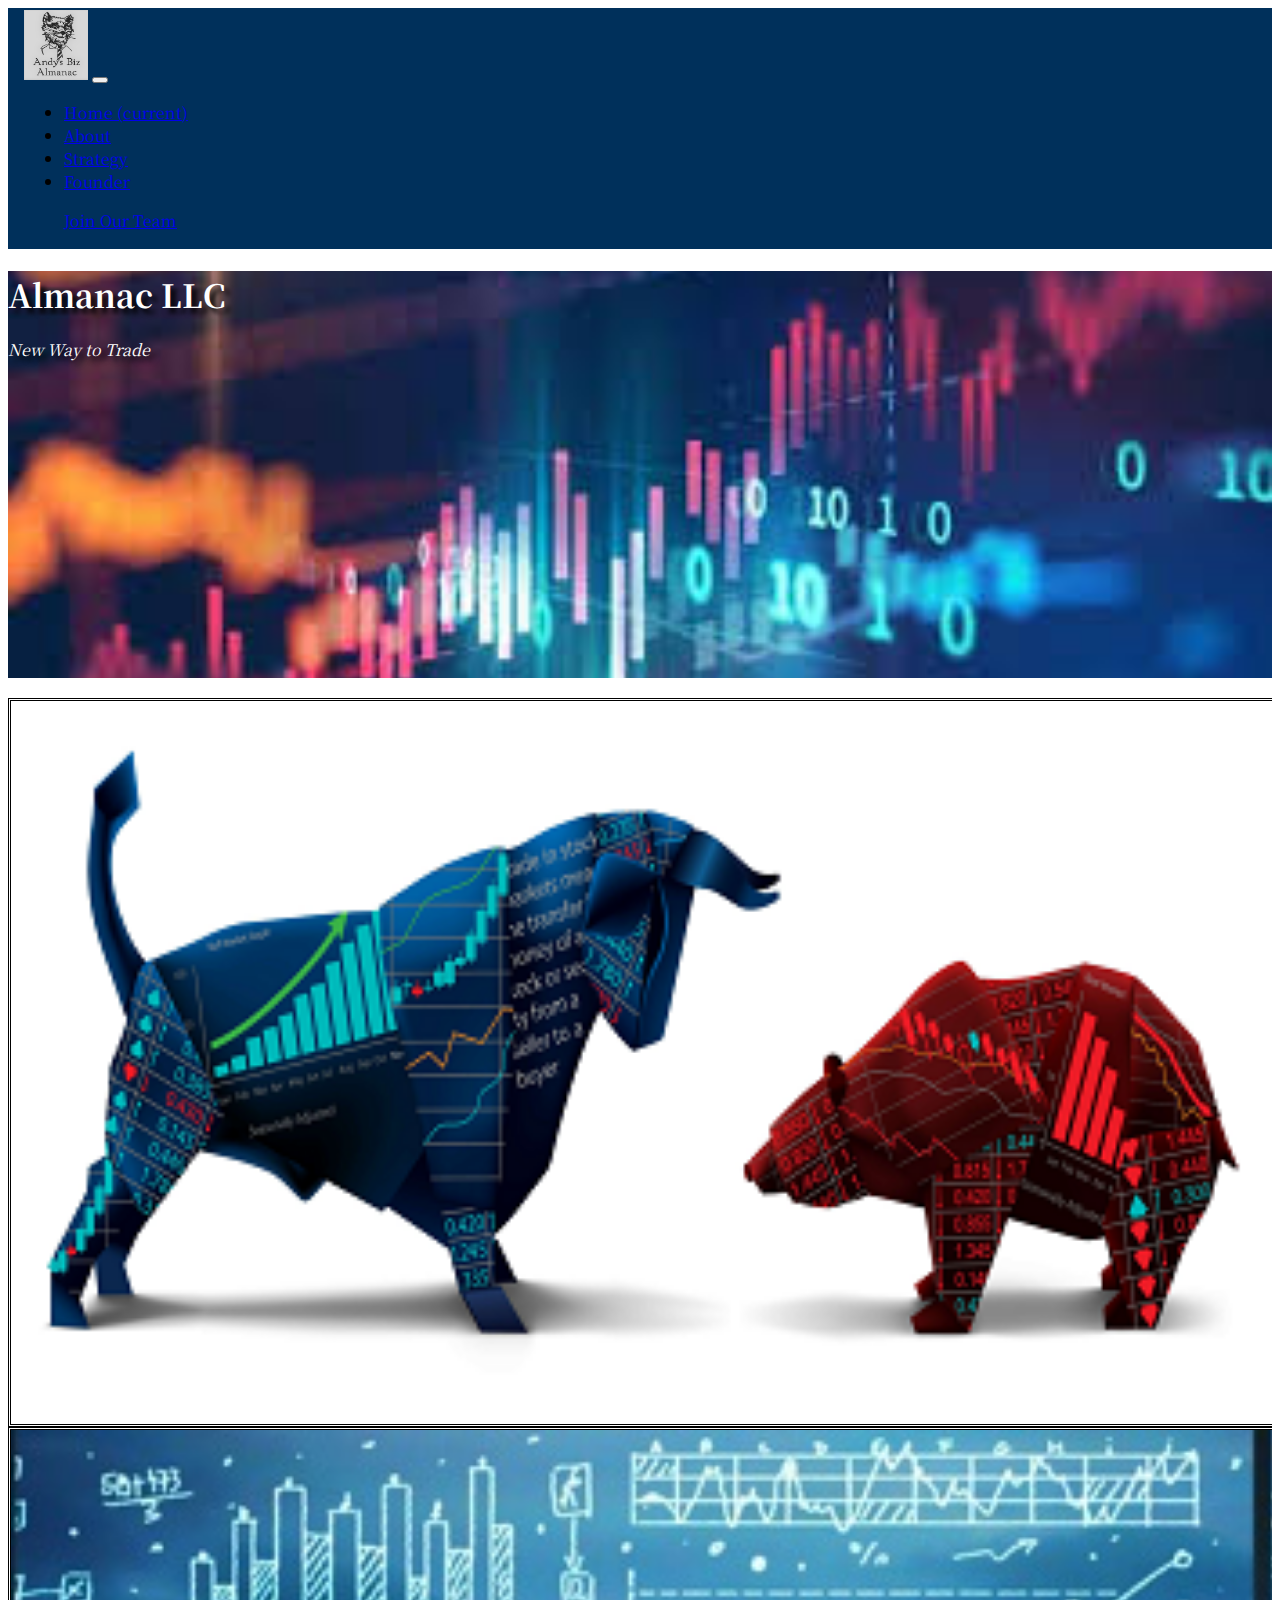
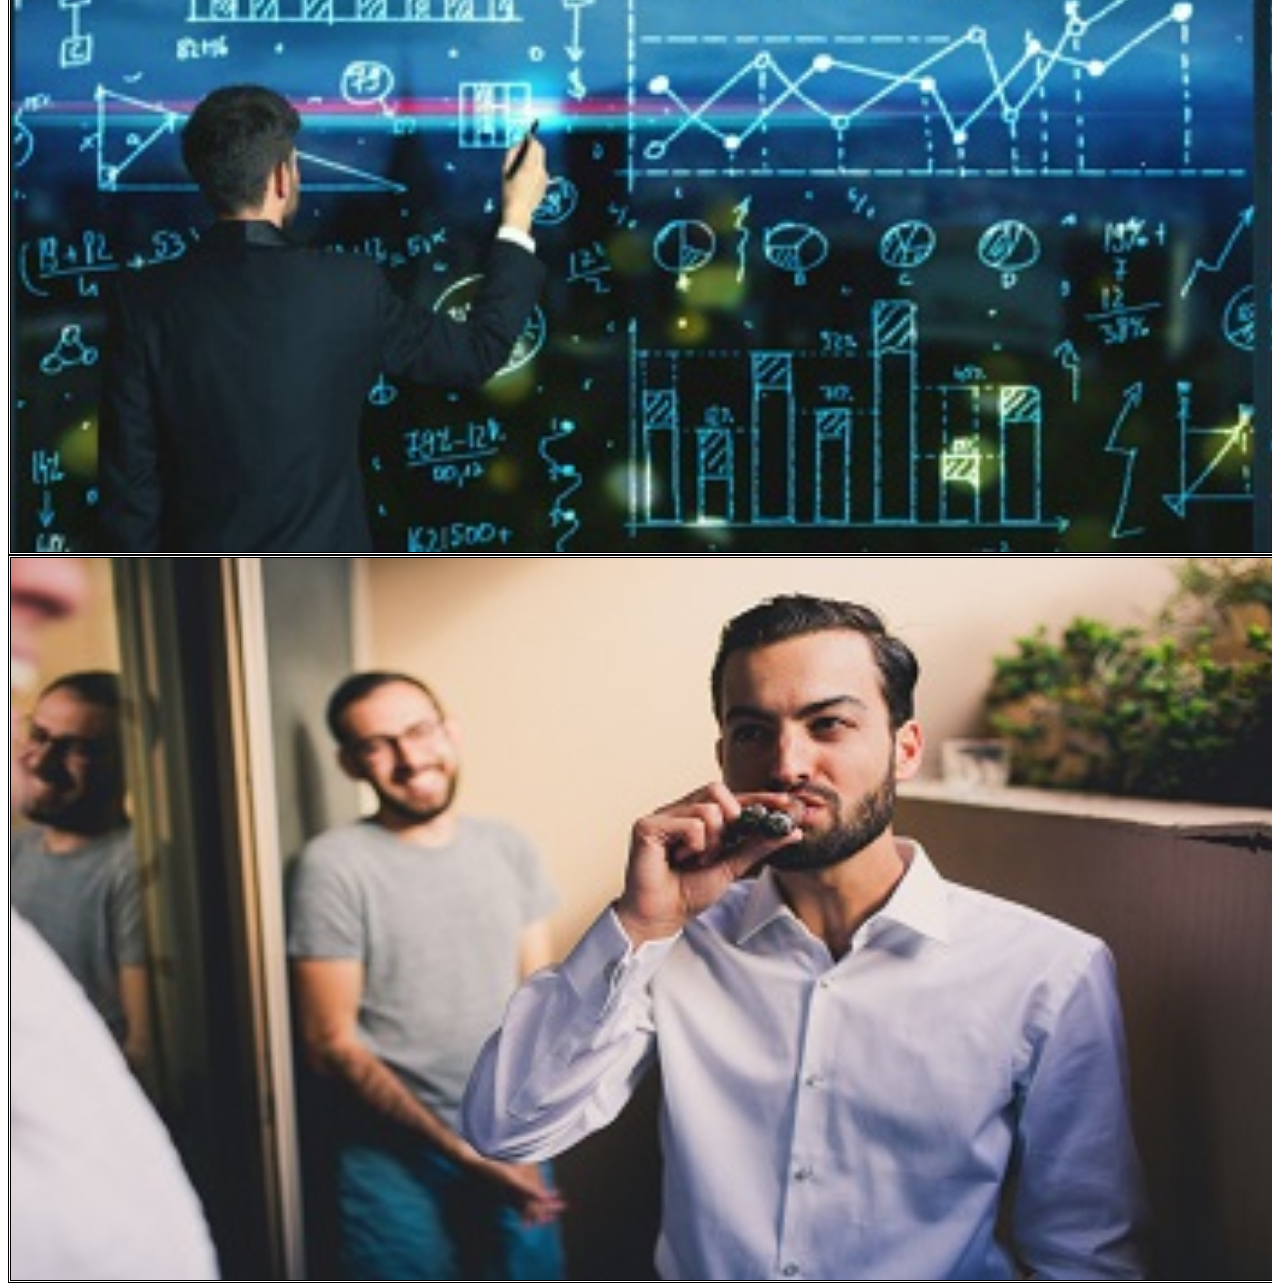
<file: index.html>
<!--first thing to do, is type DOC and tab to get new new page (head and body)
USE GETBOOTSTRAP.COM-->
<html lang="en">
<head>
    <meta charset="UTF-8">
    <meta name="viewport" content="width=device-width, initial-scale=1.0">
    <meta http-equiv="X-UA-Compatible" content="ie=edge">
    <title>Almanac LLC</title>
    <link rel="stylesheet" href="https://stackpath.bootstrapcdn.com/bootstrap/4.2.1/css/bootstrap.min.css" integrity="sha384-GJzZqFGwb1QTTN6wy59ffF1BuGJpLSa9DkKMp0DgiMDm4iYMj70gZWKYbI706tWS" crossorigin="anonymous">
    <!--^the above link comes from getbootstrap.com-->
    <link href="https://fonts.googleapis.com/css?family=Noto+Serif+SC" rel="stylesheet">
    <link rel="stylesheet" href="styles2.css">
    <!--^the above link comes from your style, this style would win because it's below the other-->
</head>
<body>
    <!--don't need to put this in the container
        because i put this outside of the container, it's not in the container-->
          <!--  img src="fox_engrave1.png" height = "60"alt=""-->
<div class="container-fluid">
<nav class="navbar navbar-expand-lg navbar-dark bg-dark">
    <a class="navbar-brand" href="index.html">
        <img src="fox_engrave1.png" height = "70" alt=""></a>
    <button class="navbar-toggler" type="button" data-toggle="collapse" data-target="#navbarSupportedContent" aria-controls="navbarSupportedContent" aria-expanded="false" aria-label="Toggle navigation">
        <span class="navbar-toggler-icon"></span>
    </button>

    <div class="collapse navbar-collapse" id="navbarSupportedContent">
        <ul class="navbar-nav mr-auto">
            <li class="nav-item active"> <a class="nav-link" href="index.html">Home <span class="sr-only">(current)</span></a> </li>
            <li class="nav-item"> <a class="nav-link" href="aboutalmanac.html">About</a> </li>
            <li class="nav-item"> <a class="nav-link" href="strategy.html">Strategy</a> </li>
            <li class="nav-item"> <a class="nav-link" href="founder.html">Founder</a> </li>
        </ul>
        <ul class="navbar-nav ml-auto">
            <a class="btn btn-primary" href="form.html" role="button">Join Our Team</a>
    </div>
</nav>
</div>

    <div class="container-fluid">
    <div class="jumbotron">
            <h1 class="display-4"> Almanac LLC</h1>
            <p class="lead"> <em> New Way to Trade </em></p>
    </div>
</div>
    <div class="container-fluid">
    <div class="row">
    <!--^row makes it so each container ends up next to one another-->
        <div class="col-lg-4 col-md-12">
            <div class="hovereffect">
                <img class="img-responsive" src="Bull_Bear.png" alt="">
                     <div class="overlay">
                        <h2>Our Company</h2>
                        <a class="info" href="aboutalmanac.html">Click For Details</a>
                    </div>
            </div>
        </div>  
        <div class="col-lg-4 col-md-12">
                <div class="hovereffect1">
                    <img class="img-responsive" src="Graphs.jpg" alt="">
                    <div class="overlay">
                        <h2>Our Strategy</h2>
                        <a class="info" href="strategy.html">Click for Details</a>
                    </div>
                </div>
        </div> 
        <div class="col-lg-4 col-md-12">
            <div class="hovereffect">
                <img class="img-responsive" src="Andy.jpg" alt="">
                <div class="overlay">
                    <h2>Meet Our Founder</h2>
                    <a class="info" href="founder.html">Click for Details</a>
                </div>
            </div>
        </div>
    </div>
    </div>
    <!--^div is a generic element, doesn't create style on it's own but is basically the large box/container-->
        <script src="https://code.jquery.com/jquery-3.3.1.slim.min.js" integrity="sha384-q8i/X+965DzO0rT7abK41JStQIAqVgRVzpbzo5smXKp4YfRvH+8abtTE1Pi6jizo" crossorigin="anonymous"></script>
        <script src="https://cdnjs.cloudflare.com/ajax/libs/popper.js/1.14.6/umd/popper.min.js" integrity="sha384-wHAiFfRlMFy6i5SRaxvfOCifBUQy1xHdJ/yoi7FRNXMRBu5WHdZYu1hA6ZOblgut" crossorigin="anonymous"></script>
        <script src="https://stackpath.bootstrapcdn.com/bootstrap/4.2.1/js/bootstrap.min.js" integrity="sha384-B0UglyR+jN6CkvvICOB2joaf5I4l3gm9GU6Hc1og6Ls7i6U/mkkaduKaBhlAXv9k" crossorigin="anonymous"></script>
<!--^the above scrip links comes from getbootstrap.com-->
</body>
</html>
</file>
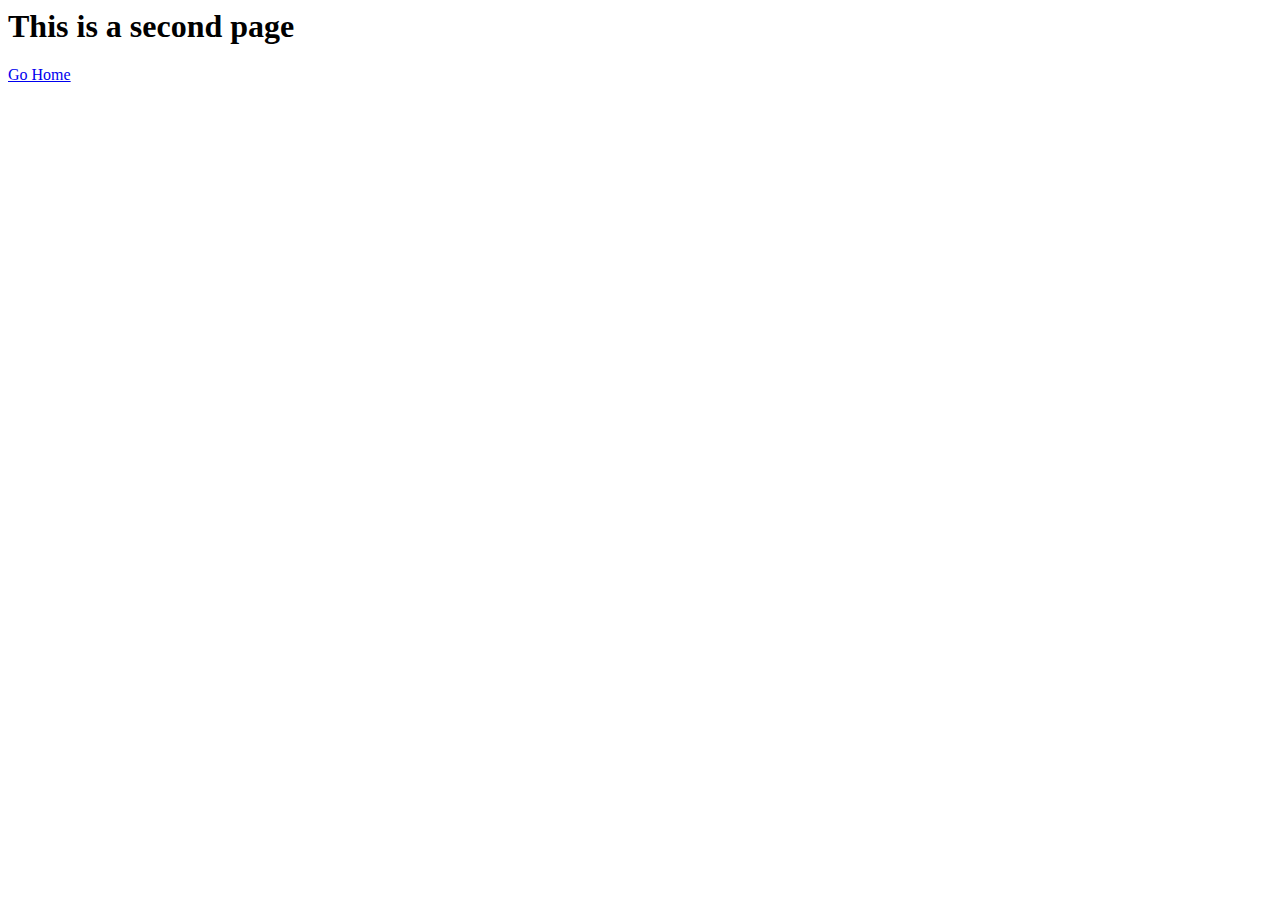
<file: about.html>
<html lang="en">
<head>
    <meta charset="UTF-8">
    <meta name="viewport" content="width=<h>, initial-scale=1.0">
    <meta http-equiv="X-UA-Compatible" content="ie=edge">
    <title>Document</title>
</head>
<body>
    <h1>This is a second page</h1>
<p><a href ="index.html">Go Home</a></p>
</body>
</html>
</file>
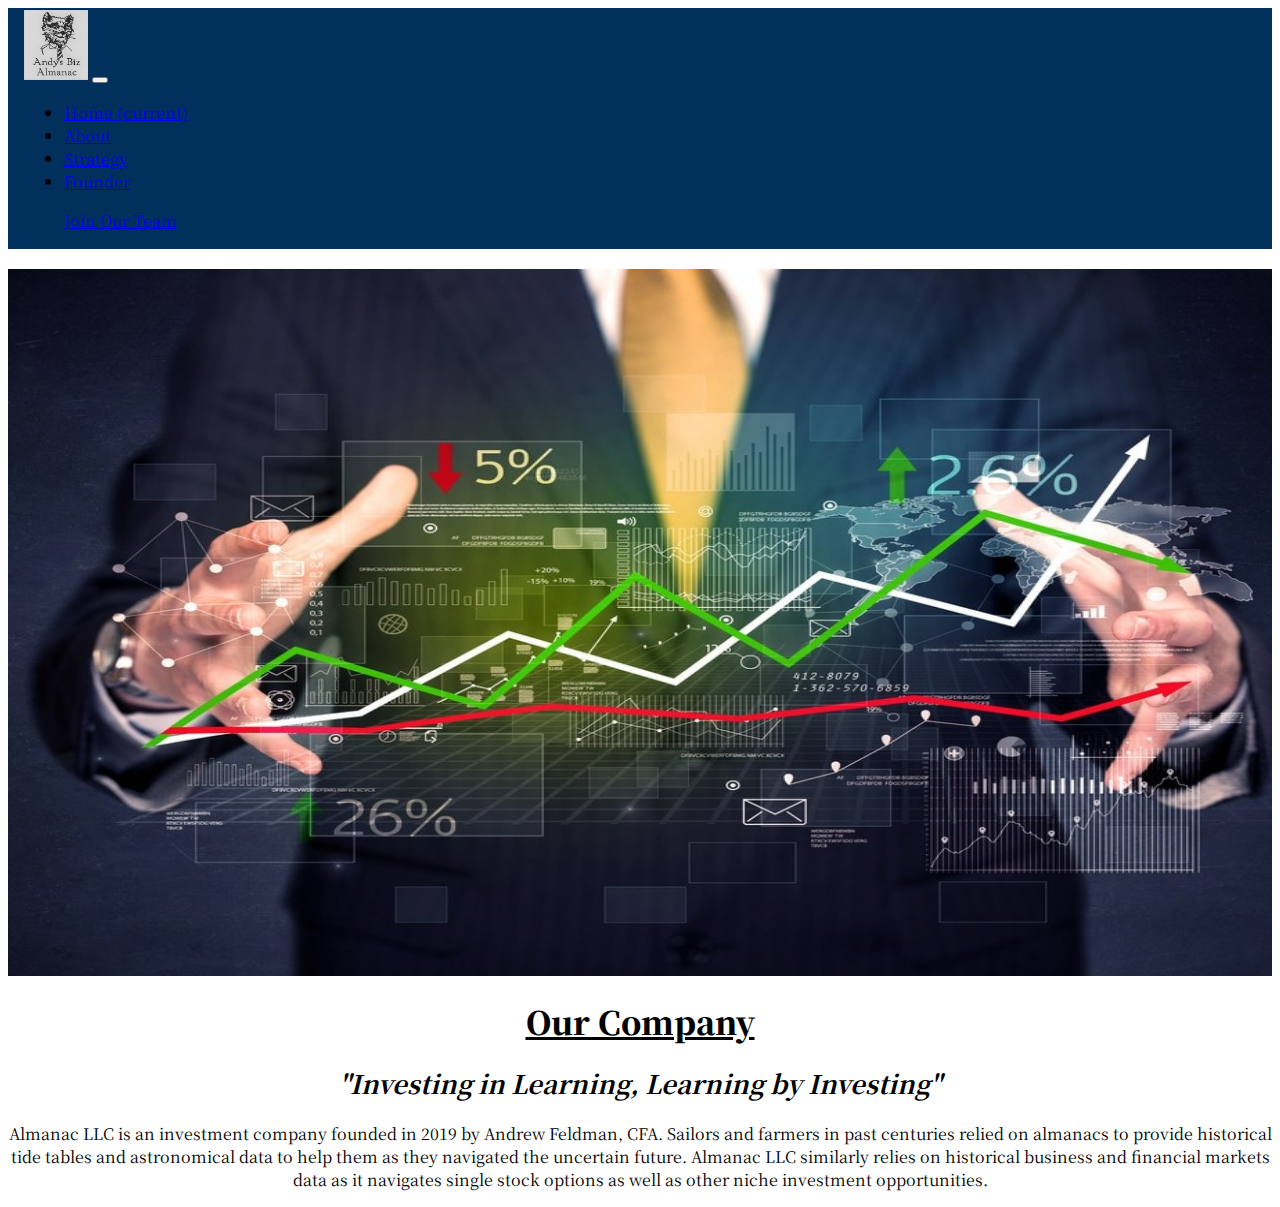
<file: aboutalmanac.html>
<!--first thing to do, is type DOC and tab to get new new page (head and body)
USE GETBOOTSTRAP.COM-->
<html lang="en">
<head>
    <meta charset="UTF-8">
    <meta name="viewport" content="width=device-width, initial-scale=1.0">
    <meta http-equiv="X-UA-Compatible" content="ie=edge">
    <title>Almanac LLC</title>
    <link rel="stylesheet" href="https://stackpath.bootstrapcdn.com/bootstrap/4.2.1/css/bootstrap.min.css" integrity="sha384-GJzZqFGwb1QTTN6wy59ffF1BuGJpLSa9DkKMp0DgiMDm4iYMj70gZWKYbI706tWS" crossorigin="anonymous">
    <!--^the above link comes from getbootstrap.com-->
    <link href="https://fonts.googleapis.com/css?family=Noto+Serif+SC" rel="stylesheet">
    <link rel="stylesheet" href="styles2.css">
    <!--^the above link comes from your style, this style would win because it's below the other-->
</head>
<body>
    <!--don't need to put this in the container
        because i put this outside of the container, it's not in the container-->
          <!--  img src="fox_engrave1.png" height = "60"alt=""-->
<div class="container-fluid">
<nav class="navbar navbar-expand-lg navbar-dark bg-dark">
    <a class="navbar-brand" href="index.html">
        <img src="fox_engrave1.png" height = "70" alt=""></a>
    <button class="navbar-toggler" type="button" data-toggle="collapse" data-target="#navbarSupportedContent" aria-controls="navbarSupportedContent" aria-expanded="false" aria-label="Toggle navigation">
        <span class="navbar-toggler-icon"></span>
    </button>

    <div class="collapse navbar-collapse" id="navbarSupportedContent">
        <ul class="navbar-nav mr-auto">
            <li class="nav-item"> <a class="nav-link" href="index.html">Home <span class="sr-only">(current)</span></a> </li>
            <li class="nav-item active"> <a class="nav-link" href="aboutalmanac.html">About</a> </li>
            <li class="nav-item"> <a class="nav-link" href="strategy.html">Strategy</a> </li>
            <li class="nav-item"> <a class="nav-link" href="founder.html">Founder</a> </li>
        </ul>
        <ul class="navbar-nav ml-auto">
            <a class="btn btn-primary" href="form.html" role="button">Join Our Team</a>
    </div>
</nav>
</div>

<div class="container-fluid">
  <div class="row">
    <div class="col-lg-6 col-md-12 col-sm-12">
      <a class="aboutimg" href="#"> <img src="forex1.jpeg" alt=""></a>
    </div>
    <div class="col-lg-6 col-md-12 col-sm-12 text d-flex flex-column justify-content-center">
           <h1><b><u>Our Company</u></b></h1>
            <h2><em>"Investing in Learning, Learning by Investing"</em></h2>
              <p>Almanac LLC is an investment company founded in 2019 by Andrew Feldman, CFA. Sailors and farmers in past centuries relied on almanacs to provide historical tide tables and astronomical data to help them as they navigated the uncertain future. Almanac LLC similarly relies on historical business and financial markets data as it navigates single stock options as well as other niche investment opportunities.</p>
    </div>
  </div>
</div>
<script src="https://code.jquery.com/jquery-3.3.1.slim.min.js" integrity="sha384-q8i/X+965DzO0rT7abK41JStQIAqVgRVzpbzo5smXKp4YfRvH+8abtTE1Pi6jizo" crossorigin="anonymous"></script>
<script src="https://cdnjs.cloudflare.com/ajax/libs/popper.js/1.14.6/umd/popper.min.js" integrity="sha384-wHAiFfRlMFy6i5SRaxvfOCifBUQy1xHdJ/yoi7FRNXMRBu5WHdZYu1hA6ZOblgut" crossorigin="anonymous"></script>
<script src="https://stackpath.bootstrapcdn.com/bootstrap/4.2.1/js/bootstrap.min.js" integrity="sha384-B0UglyR+jN6CkvvICOB2joaf5I4l3gm9GU6Hc1og6Ls7i6U/mkkaduKaBhlAXv9k" crossorigin="anonymous"></script>
<!--^the above scrip links comes from getbootstrap.com-->
</body>
</html>
</file>
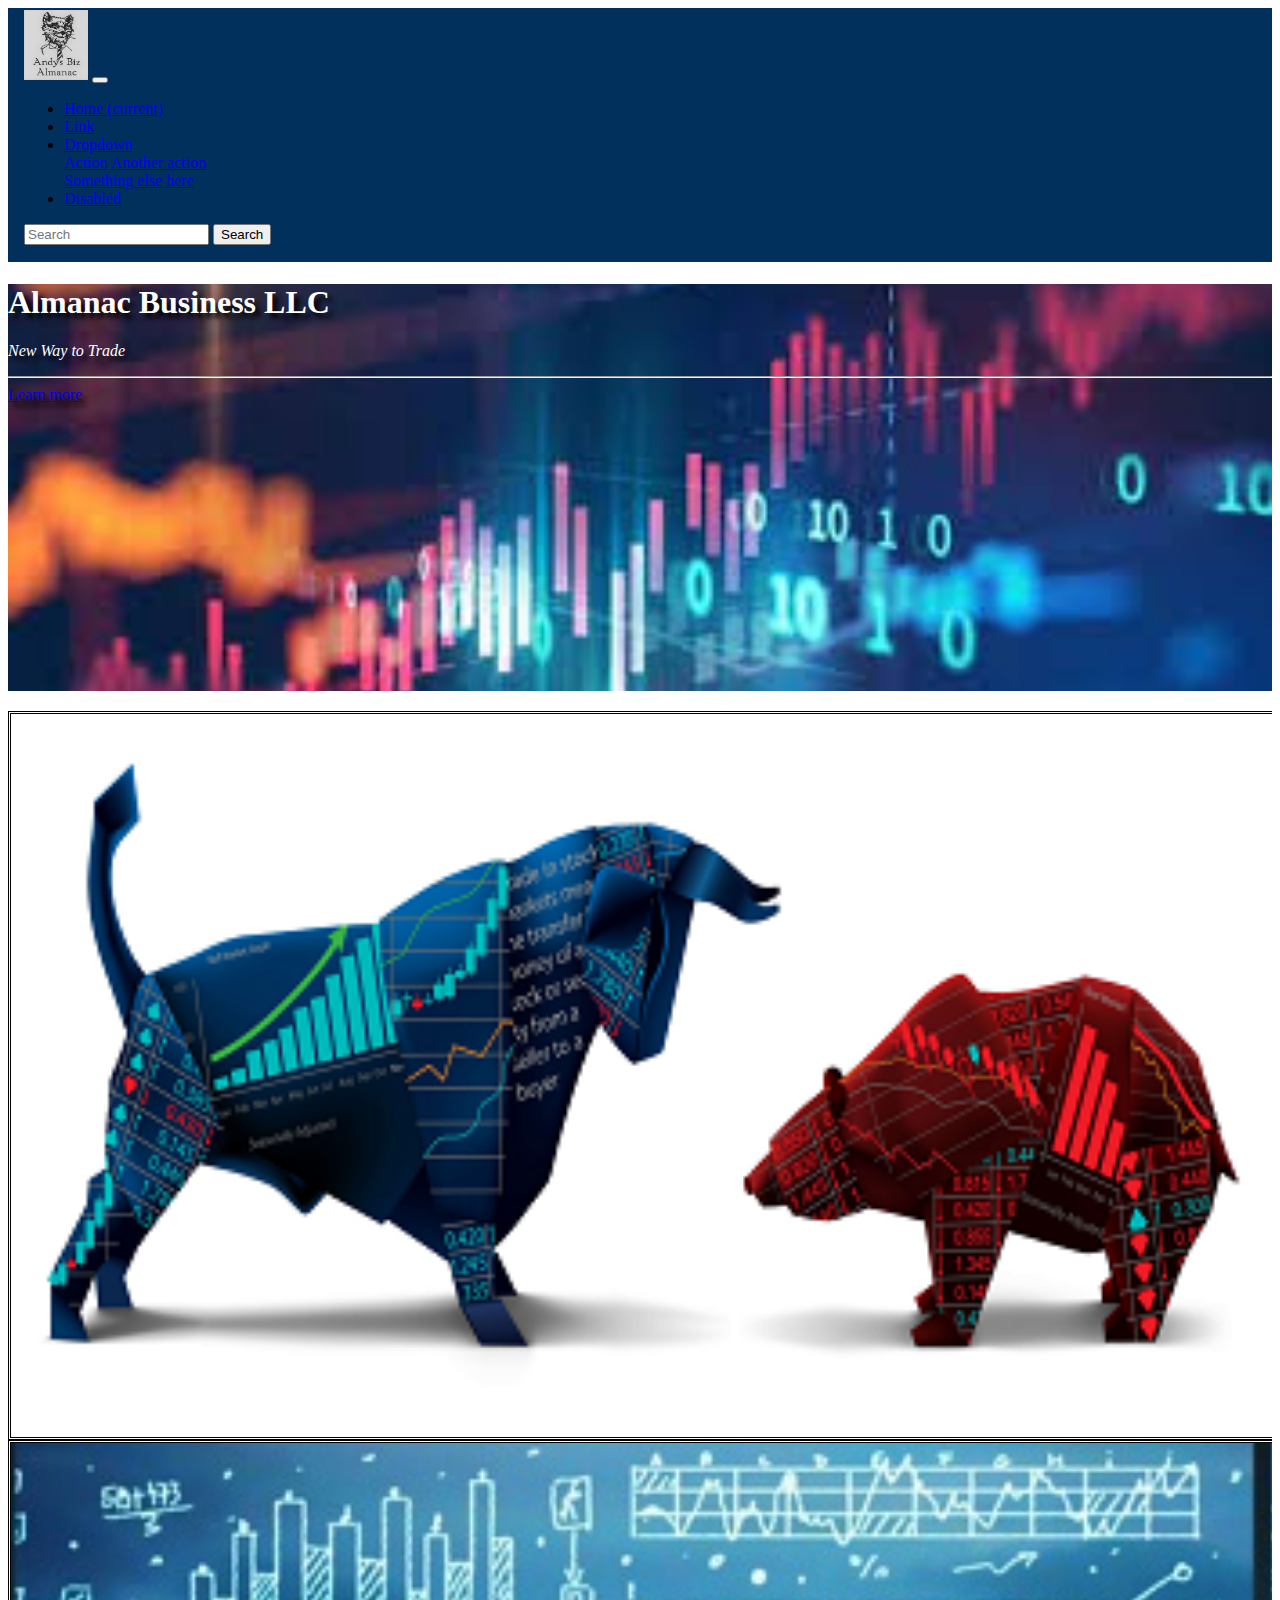
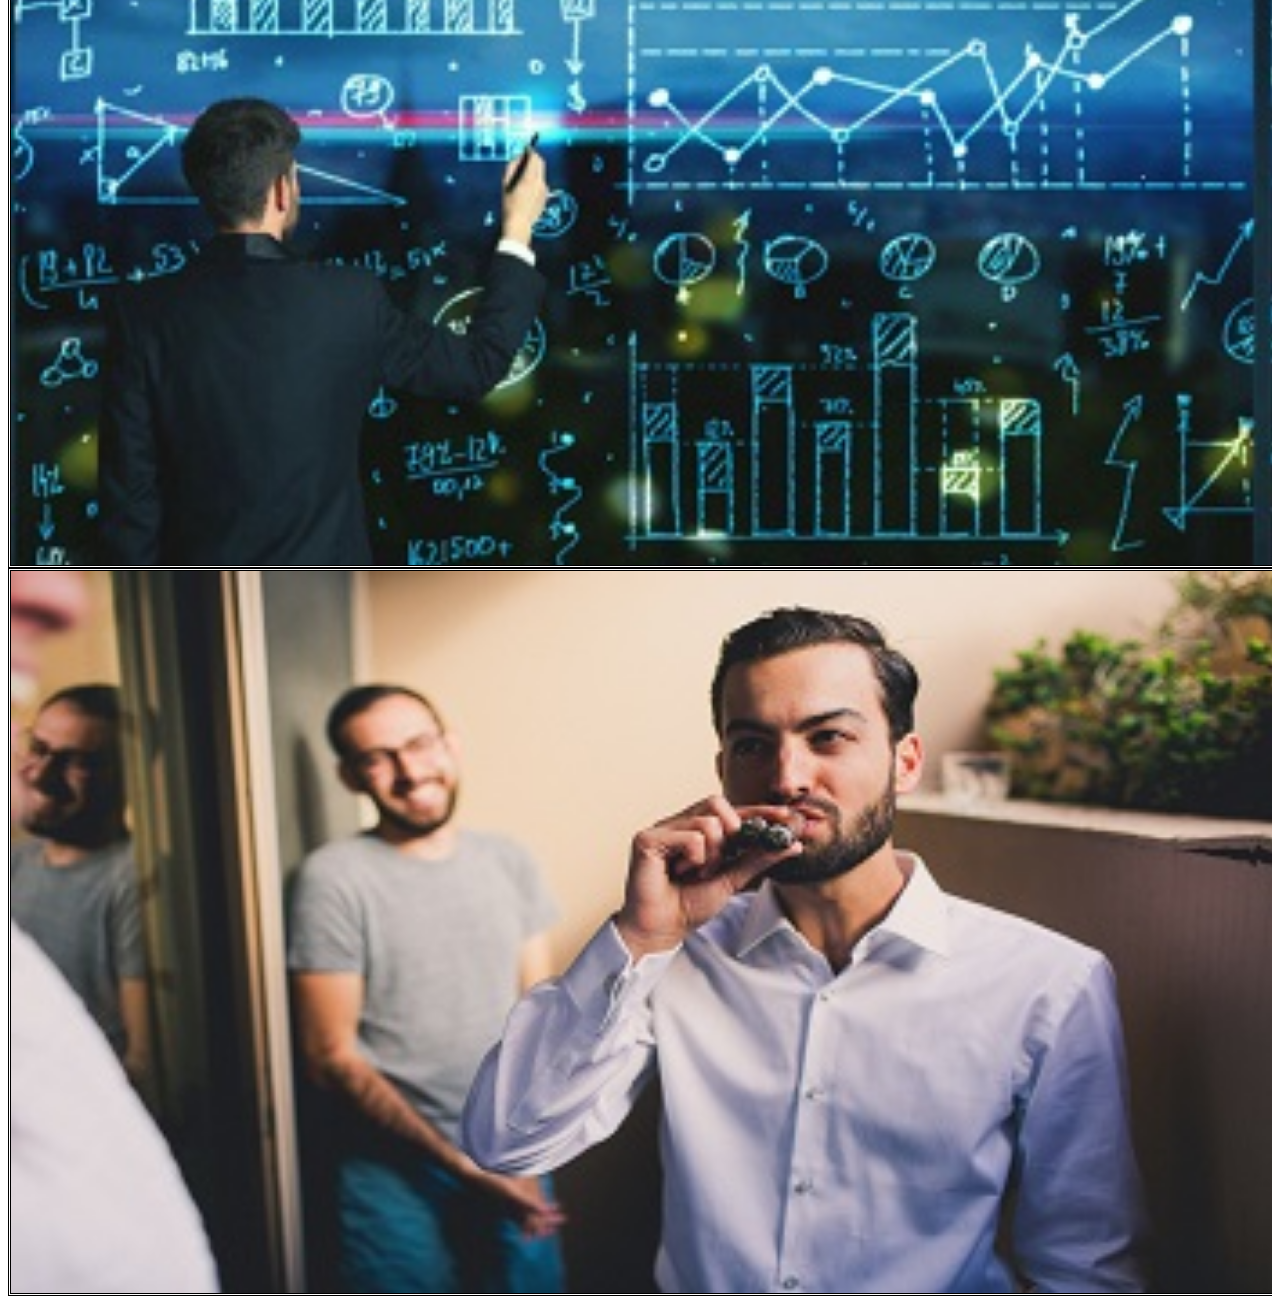
<file: bootstrap.html>
<!--first thing to do, is type DOC and tab to get new new page (head and body)
USE GETBOOTSTRAP.COM-->
<html lang="en">
<head>
    <meta charset="UTF-8">
    <meta name="viewport" content="width=device-width, initial-scale=1.0">
    <meta http-equiv="X-UA-Compatible" content="ie=edge">
    <title>Almanac LLC</title>
    <link rel="stylesheet" href="https://stackpath.bootstrapcdn.com/bootstrap/4.2.1/css/bootstrap.min.css" integrity="sha384-GJzZqFGwb1QTTN6wy59ffF1BuGJpLSa9DkKMp0DgiMDm4iYMj70gZWKYbI706tWS" crossorigin="anonymous">
<!--^the above link comes from getbootstrap.com-->
<link rel="stylesheet" href="styles2.css">
<!--^the above link comes from your style, this style would win because it's below the other-->
</head>
<body>
    <!--don't need to put this in the container
        because i put this outside of the container, it's not in the container-->
          <!--  img src="fox_engrave1.png" height = "60"alt=""-->
<nav class="navbar navbar-expand-lg navbar-dark bg-dark">
    <a class="navbar-brand" href="#">
        <img src="fox_engrave1.png" height = "70" alt=""></a>
    <button class="navbar-toggler" type="button" data-toggle="collapse" data-target="#navbarSupportedContent" aria-controls="navbarSupportedContent" aria-expanded="false" aria-label="Toggle navigation">
        <span class="navbar-toggler-icon"></span>
    </button>
    
    <div class="collapse navbar-collapse" id="navbarSupportedContent">
        <ul class="navbar-nav mr-auto">
        <li class="nav-item active">
            <a class="nav-link" href="#">Home <span class="sr-only">(current)</span></a>
        </li>
        <li class="nav-item">
            <a class="nav-link" href="#">Link</a>
        </li>
        <li class="nav-item dropdown">
            <a class="nav-link dropdown-toggle" href="#" id="navbarDropdown" role="button" data-toggle="dropdown" aria-haspopup="true" aria-expanded="false">
            Dropdown
            </a>
            <div class="dropdown-menu" aria-labelledby="navbarDropdown">
            <a class="dropdown-item" href="#">Action</a>
            <a class="dropdown-item" href="#">Another action</a>
            <div class="dropdown-divider"></div>
            <a class="dropdown-item" href="#">Something else here</a>
            </div>
        </li>
        <li class="nav-item">
            <a class="nav-link disabled" href="#" tabindex="-1" aria-disabled="true">Disabled</a>
        </li>
        </ul>
        <form class="form-inline my-2 my-lg-0">
        <input class="form-control mr-sm-2" type="search" placeholder="Search" aria-label="Search">
        <button class="btn btn-outline-success my-2 my-sm-0" type="submit">Search</button>
        </form>
    </div>
    </nav>

    <div class="container-fluid">
    <div class="jumbotron">
            <h1 class="display-4"> Almanac Business LLC</h1>
            <p class="lead"> <em> New Way to Trade </em></p>
            <hr class="my-4">
           <!-- <p>It uses utility classes for typography and spacing to space content out within the larger container.</p> -->
            <a class="btn btn-primary btn-lg" href="#" role="button">Learn more</a>
    </div>
</div>
    <div class="container-fluid">
    <div class="row">
    <!--^row makes it so each container ends up next to one another-->
        <div class="col-lg-4 col-md-12">
            <div class="hovereffect">
                <img class="img-responsive" src="Bull_Bear.png" alt="">
                     <div class="overlay">
                        <h2>Our Company</h2>
                        <a class="info" href="#">link here</a>
                    </div>
            </div>
        </div>  
        <div class="col-lg-4 col-md-12">
                <div class="hovereffect1">
                    <img class="img-responsive" src="Graphs.jpg" alt="">
                    <div class="overlay">
                        <h2>Our Strategy</h2>
                        <a class="info" href="#">link here</a>
                    </div>
                </div>
        </div> 
        <div class="col-lg-4 col-md-12">
            <div class="hovereffect">
                <img class="img-responsive" src="Andy.jpg" alt="">
                <div class="overlay">
                    <h2>Meet Our Founder</h2>
                    <a class="info" href="#">link here</a>
                </div>
            </div>
   <!--     </div>
        <div class="col-lg-4 col-md-12">
                <div class="hovereffect2">
                    <img class="img-responsive" src="Andy.jpg" alt="">
                    <div class="overlay">
                       <h2>Meet Our Founder</h2>
                       <a class="info" href="#">link here</a>
                    </div>
                </div>
            </div>
        </div>-->
        
    <!--^div is a generic element, doesn't create style on it's own but is basically the large box/container-->
        <script src="https://code.jquery.com/jquery-3.3.1.slim.min.js" integrity="sha384-q8i/X+965DzO0rT7abK41JStQIAqVgRVzpbzo5smXKp4YfRvH+8abtTE1Pi6jizo" crossorigin="anonymous"></script>
        <script src="https://cdnjs.cloudflare.com/ajax/libs/popper.js/1.14.6/umd/popper.min.js" integrity="sha384-wHAiFfRlMFy6i5SRaxvfOCifBUQy1xHdJ/yoi7FRNXMRBu5WHdZYu1hA6ZOblgut" crossorigin="anonymous"></script>
        <script src="https://stackpath.bootstrapcdn.com/bootstrap/4.2.1/js/bootstrap.min.js" integrity="sha384-B0UglyR+jN6CkvvICOB2joaf5I4l3gm9GU6Hc1og6Ls7i6U/mkkaduKaBhlAXv9k" crossorigin="anonymous"></script>
<!--^the above scrip links comes from getbootstrap.com-->
</body>
</html>
</file>
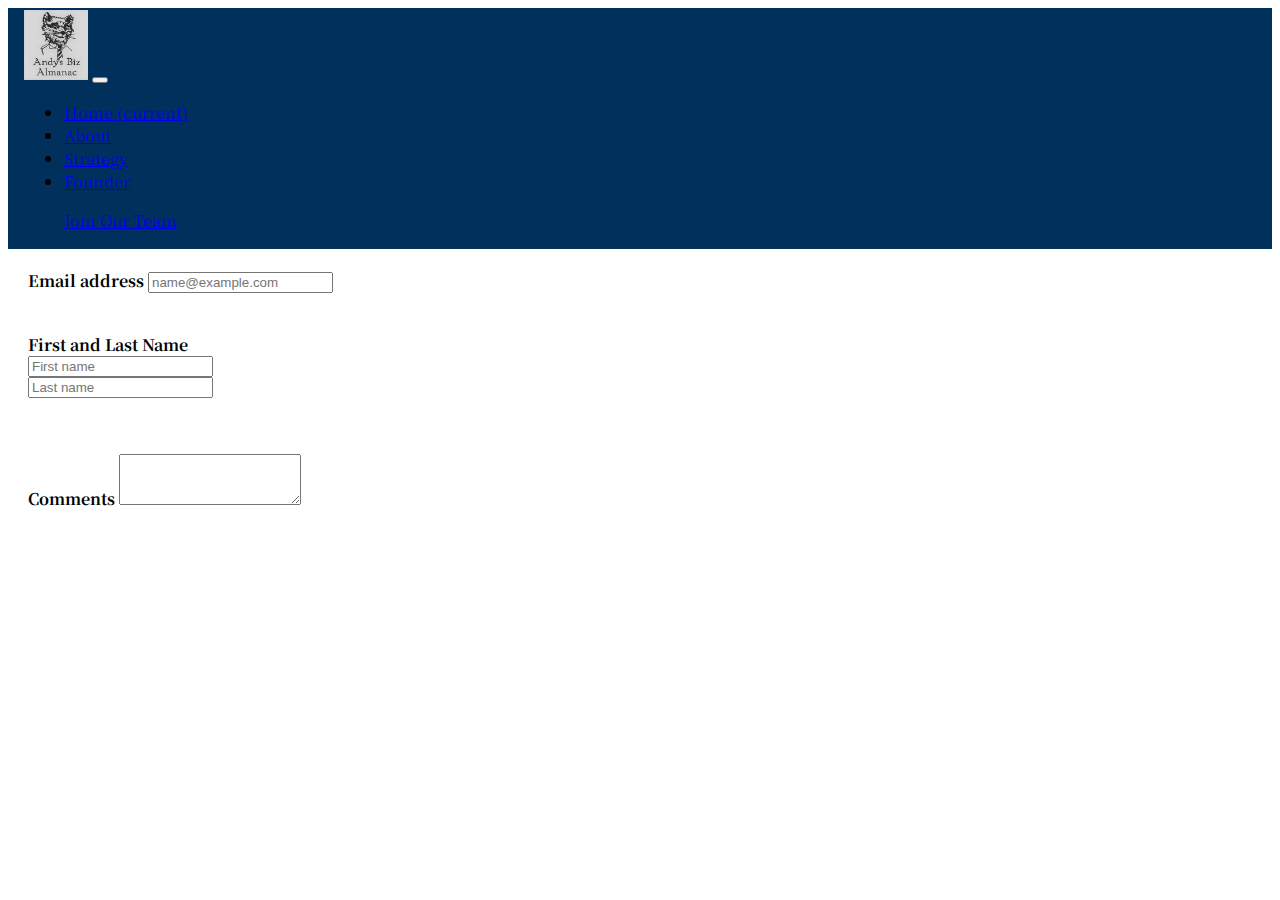
<file: form.html>
<html lang="en">
<head>
    <meta charset="UTF-8">
    <meta name="viewport" content="width=device-width, initial-scale=1.0">
    <meta http-equiv="X-UA-Compatible" content="ie=edge">
    <title>Document</title>
    <link rel="stylesheet" href="https://stackpath.bootstrapcdn.com/bootstrap/4.2.1/css/bootstrap.min.css" integrity="sha384-GJzZqFGwb1QTTN6wy59ffF1BuGJpLSa9DkKMp0DgiMDm4iYMj70gZWKYbI706tWS" crossorigin="anonymous">
    <!--^the above link comes from getbootstrap.com-->
    <link href="https://fonts.googleapis.com/css?family=Noto+Serif+SC" rel="stylesheet">
    <link rel="stylesheet" href="styles2.css">
    <!--^the above link comes from your style, this style would win because it's below the other-->
</head>
<body>
<div class="container-fluid">
<nav class="navbar navbar-expand-lg navbar-dark bg-dark">
    <a class="navbar-brand" href="index.html">
        <img src="fox_engrave1.png" height = "70" alt=""></a>
    <button class="navbar-toggler" type="button" data-toggle="collapse" data-target="#navbarSupportedContent" aria-controls="navbarSupportedContent" aria-expanded="false" aria-label="Toggle navigation">
        <span class="navbar-toggler-icon"></span>
    </button>

    <div class="collapse navbar-collapse" id="navbarSupportedContent">
        <ul class="navbar-nav mr-auto">
            <li class="nav-item"> <a class="nav-link" href="index.html">Home <span class="sr-only">(current)</span></a> </li>
            <li class="nav-item"> <a class="nav-link" href="aboutalmanac.html">About</a> </li>
            <li class="nav-item"> <a class="nav-link" href="strategy.html">Strategy</a> </li>
            <li class="nav-item"> <a class="nav-link" href="founder.html">Founder</a> </li>
        </ul>
        <ul class="navbar-nav ml-auto">
            <a class="btn btn-primary active" href="form.html" role="button">Join Our Team</a>
    </div>
</nav>
</div>
<div class="container-fluid">
        <form>
                <div class="form-group">
                  <label for="exampleFormControlInput1"><b>Email address</b></label>
                  <input type="email" class="form-control" id="exampleFormControlInput1" placeholder="name@example.com">
                </div>
                <div class="form-group">
                  <label for="exampleFormControlSelect1"><b>First and Last Name</b></label>
                  <form>
                        <div class="row">
                          <div class="col">
                            <input type="text" class="form-control" placeholder="First name">
                          </div>
                          <div class="col">
                            <input type="text" class="form-control" placeholder="Last name">
                          </div>
                        </div>
                      </form>
                </div>
                <div class="form-group">
                  <label for="exampleFormControlTextarea1"><b>Comments</b></label>
                  <textarea class="form-control" id="exampleFormControlTextarea1" rows="3"></textarea>
                </div>
              </form>
</div>
<script src="https://code.jquery.com/jquery-3.3.1.slim.min.js" integrity="sha384-q8i/X+965DzO0rT7abK41JStQIAqVgRVzpbzo5smXKp4YfRvH+8abtTE1Pi6jizo" crossorigin="anonymous"></script>
<script src="https://cdnjs.cloudflare.com/ajax/libs/popper.js/1.14.6/umd/popper.min.js" integrity="sha384-wHAiFfRlMFy6i5SRaxvfOCifBUQy1xHdJ/yoi7FRNXMRBu5WHdZYu1hA6ZOblgut" crossorigin="anonymous"></script>
<script src="https://stackpath.bootstrapcdn.com/bootstrap/4.2.1/js/bootstrap.min.js" integrity="sha384-B0UglyR+jN6CkvvICOB2joaf5I4l3gm9GU6Hc1og6Ls7i6U/mkkaduKaBhlAXv9k" crossorigin="anonymous"></script>
<!--^the above scrip links comes from getbootstrap.com-->
</body>
</html>
</file>
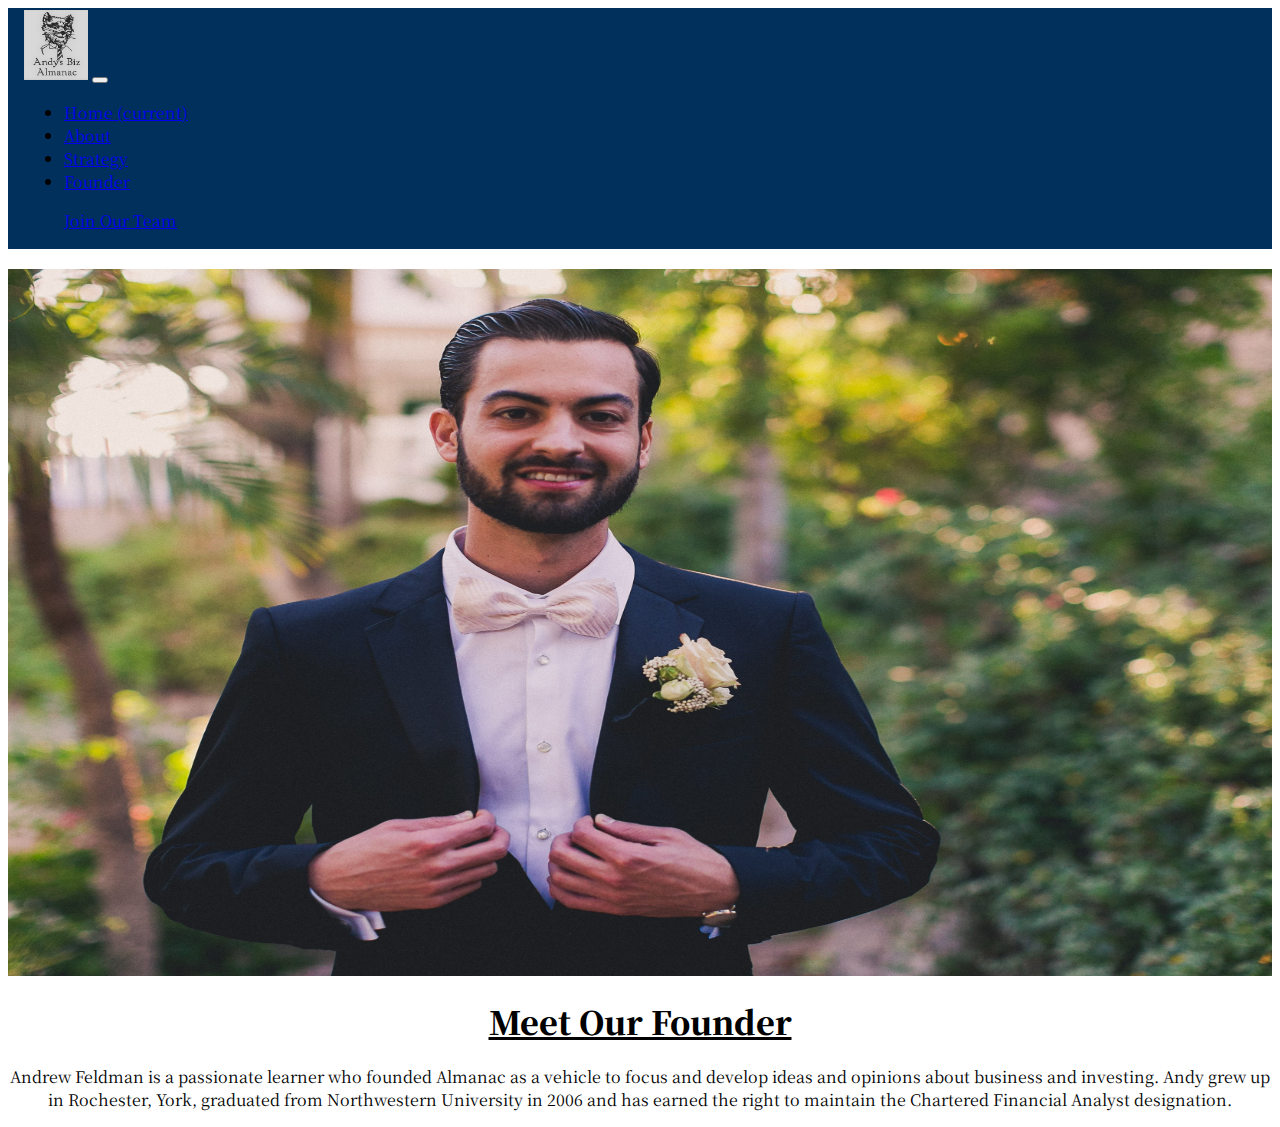
<file: founder.html>
<!--first thing to do, is type DOC and tab to get new new page (head and body)
USE GETBOOTSTRAP.COM-->
<html lang="en">
<head>
    <meta charset="UTF-8">
    <meta name="viewport" content="width=device-width, initial-scale=1.0">
    <meta http-equiv="X-UA-Compatible" content="ie=edge">
    <title>Almanac LLC</title>
    <link rel="stylesheet" href="https://stackpath.bootstrapcdn.com/bootstrap/4.2.1/css/bootstrap.min.css" integrity="sha384-GJzZqFGwb1QTTN6wy59ffF1BuGJpLSa9DkKMp0DgiMDm4iYMj70gZWKYbI706tWS" crossorigin="anonymous">
    <!--^the above link comes from getbootstrap.com-->
    <link href="https://fonts.googleapis.com/css?family=Noto+Serif+SC" rel="stylesheet">
    <link rel="stylesheet" href="styles2.css">
    <!--^the above link comes from your style, this style would win because it's below the other-->
</head>
<body>
    <!--don't need to put this in the container
        because i put this outside of the container, it's not in the container-->
          <!--  img src="fox_engrave1.png" height = "60"alt=""-->
<div class="container-fluid">
<nav class="navbar navbar-expand-lg navbar-dark bg-dark">
    <a class="navbar-brand" href="index.html">
        <img src="fox_engrave1.png" height = "70" alt=""></a>
    <button class="navbar-toggler" type="button" data-toggle="collapse" data-target="#navbarSupportedContent" aria-controls="navbarSupportedContent" aria-expanded="false" aria-label="Toggle navigation">
        <span class="navbar-toggler-icon"></span>
    </button>

    <div class="collapse navbar-collapse" id="navbarSupportedContent">
        <ul class="navbar-nav mr-auto">
            <li class="nav-item"> <a class="nav-link" href="index.html">Home <span class="sr-only">(current)</span></a> </li>
            <li class="nav-item"> <a class="nav-link" href="aboutalmanac.html">About</a> </li>
            <li class="nav-item"> <a class="nav-link" href="strategy.html">Strategy</a> </li>
            <li class="nav-item active"> <a class="nav-link" href="founder.html">Founder</a> </li>
        </ul>
        <ul class="navbar-nav ml-auto">
            <a class="btn btn-primary" href="form.html" role="button">Join Our Team</a>
    </div>
</nav>
</div>

<div class="container-fluid">
  <div class="row">
    <div class="col-lg-6 col-md-12 col-sm-12">
      <a class="aboutimg" href="#"> <img src="founder1.jpg" alt=""></a>
    </div>
    <div class="col-lg-6 col-md-12 col-sm-12 text d-flex flex-column justify-content-center">
           <h1><b><u>Meet Our Founder</u></b></h1>
              <p>Andrew Feldman is a passionate learner who founded Almanac as a vehicle to focus and develop ideas and opinions about business and investing. Andy grew up in Rochester, York, graduated from Northwestern University in 2006 and has earned the right to maintain the Chartered Financial Analyst designation.</p>
    </div>
  </div>
</div>
<script src="https://code.jquery.com/jquery-3.3.1.slim.min.js" integrity="sha384-q8i/X+965DzO0rT7abK41JStQIAqVgRVzpbzo5smXKp4YfRvH+8abtTE1Pi6jizo" crossorigin="anonymous"></script>
<script src="https://cdnjs.cloudflare.com/ajax/libs/popper.js/1.14.6/umd/popper.min.js" integrity="sha384-wHAiFfRlMFy6i5SRaxvfOCifBUQy1xHdJ/yoi7FRNXMRBu5WHdZYu1hA6ZOblgut" crossorigin="anonymous"></script>
<script src="https://stackpath.bootstrapcdn.com/bootstrap/4.2.1/js/bootstrap.min.js" integrity="sha384-B0UglyR+jN6CkvvICOB2joaf5I4l3gm9GU6Hc1og6Ls7i6U/mkkaduKaBhlAXv9k" crossorigin="anonymous"></script>
<!--^the above scrip links comes from getbootstrap.com-->
</body>
</html>
</file>
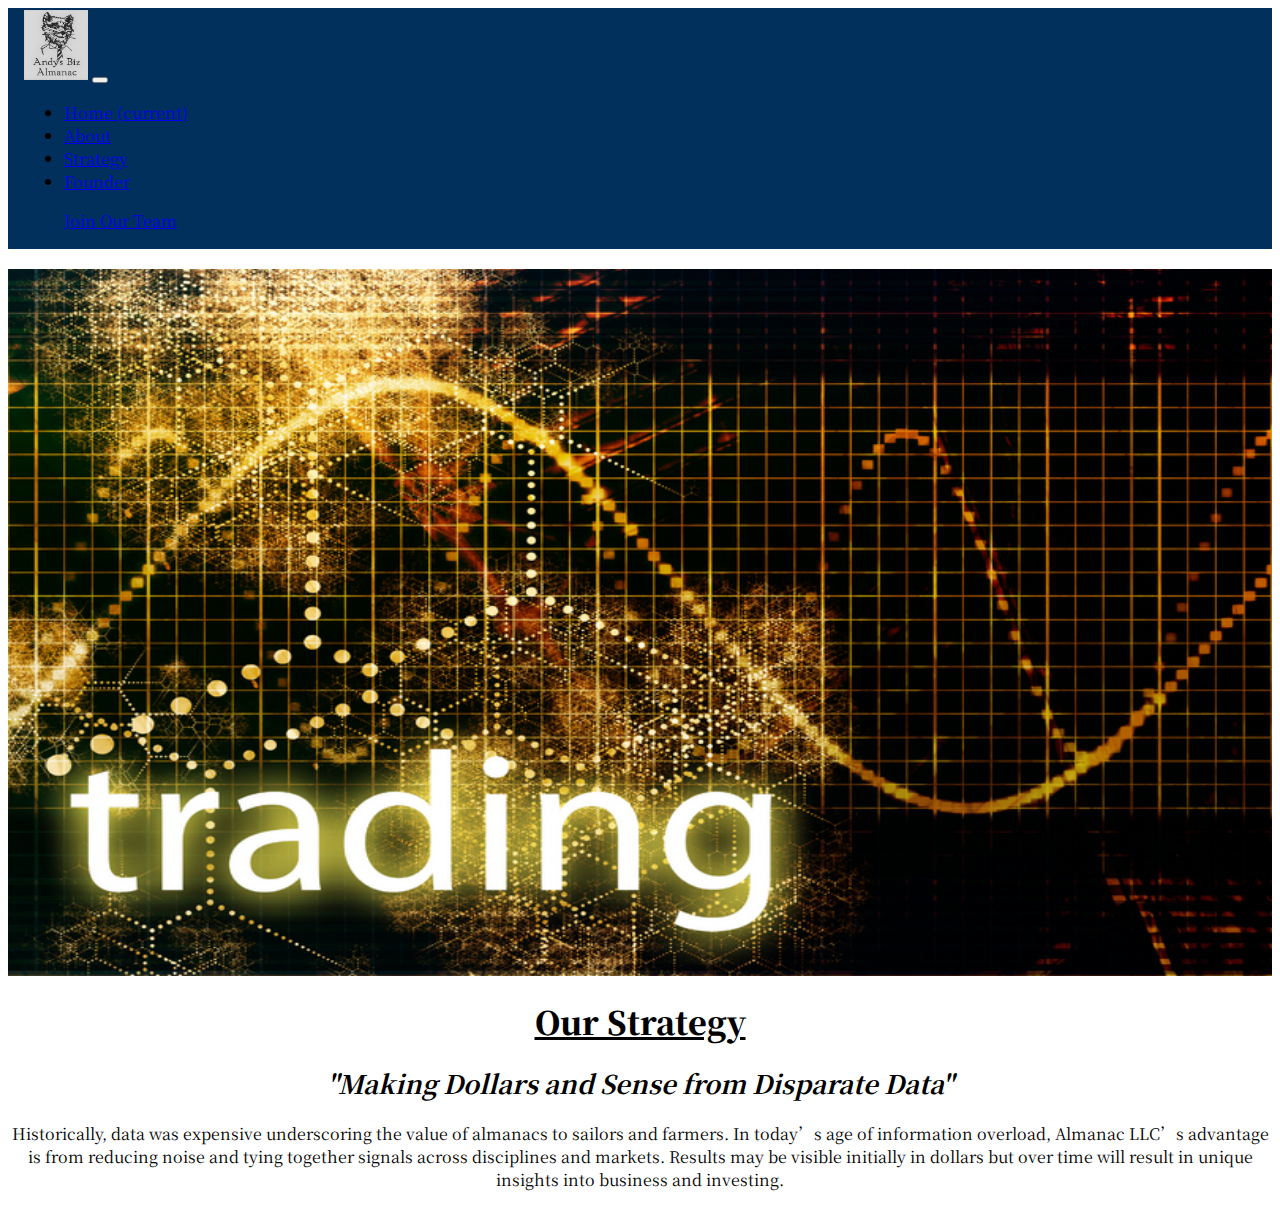
<file: strategy.html>
<!--first thing to do, is type DOC and tab to get new new page (head and body)
USE GETBOOTSTRAP.COM-->
<html lang="en">
<head>
    <meta charset="UTF-8">
    <meta name="viewport" content="width=device-width, initial-scale=1.0">
    <meta http-equiv="X-UA-Compatible" content="ie=edge">
    <title>Almanac LLC</title>
    <link rel="stylesheet" href="https://stackpath.bootstrapcdn.com/bootstrap/4.2.1/css/bootstrap.min.css" integrity="sha384-GJzZqFGwb1QTTN6wy59ffF1BuGJpLSa9DkKMp0DgiMDm4iYMj70gZWKYbI706tWS" crossorigin="anonymous">
    <!--^the above link comes from getbootstrap.com-->
    <link href="https://fonts.googleapis.com/css?family=Noto+Serif+SC" rel="stylesheet">
    <link rel="stylesheet" href="styles2.css">
    <!--^the above link comes from your style, this style would win because it's below the other-->
</head>
<body>
    <!--don't need to put this in the container
        because i put this outside of the container, it's not in the container-->
          <!--  img src="fox_engrave1.png" height = "60"alt=""-->
<div class="container-fluid">
<nav class="navbar navbar-expand-lg navbar-dark bg-dark">
    <a class="navbar-brand" href="index.html">
        <img src="fox_engrave1.png" height = "70" alt=""></a>
    <button class="navbar-toggler" type="button" data-toggle="collapse" data-target="#navbarSupportedContent" aria-controls="navbarSupportedContent" aria-expanded="false" aria-label="Toggle navigation">
        <span class="navbar-toggler-icon"></span>
    </button>

    <div class="collapse navbar-collapse" id="navbarSupportedContent">
        <ul class="navbar-nav mr-auto">
            <li class="nav-item"> <a class="nav-link" href="index.html">Home <span class="sr-only">(current)</span></a> </li>
            <li class="nav-item"> <a class="nav-link" href="aboutalmanac.html">About</a> </li>
            <li class="nav-item active"> <a class="nav-link" href="strategy.html">Strategy</a> </li>
            <li class="nav-item"> <a class="nav-link" href="founder.html">Founder</a> </li>
        </ul>
        <ul class="navbar-nav ml-auto">
            <a class="btn btn-primary" href="form.html" role="button">Join Our Team</a>
    </div>
</nav>
</div>

<div class="container-fluid">
  <div class="row">
    <div class="col-lg-6 col-md-12 col-sm-12">
      <a class="aboutimg" href="#"> <img src="trading.jpg" alt=""></a>
    </div>
    <div class="col-lg-6 col-md-12 col-sm-12 text d-flex flex-column justify-content-center">
           <h1><b><u>Our Strategy</u></b></h1>
            <h2 class="italics"><em>"Making Dollars and Sense from Disparate Data"</em></h2>
              <p>Historically, data was expensive underscoring the value of almanacs to sailors and farmers. In today’s age of information overload, Almanac LLC’s advantage is from reducing noise and tying together signals across disciplines and markets. Results may be visible initially in dollars but over time will result in unique insights into business and investing.</p>
    </div>
  </div>
</div>
<script src="https://code.jquery.com/jquery-3.3.1.slim.min.js" integrity="sha384-q8i/X+965DzO0rT7abK41JStQIAqVgRVzpbzo5smXKp4YfRvH+8abtTE1Pi6jizo" crossorigin="anonymous"></script>
<script src="https://cdnjs.cloudflare.com/ajax/libs/popper.js/1.14.6/umd/popper.min.js" integrity="sha384-wHAiFfRlMFy6i5SRaxvfOCifBUQy1xHdJ/yoi7FRNXMRBu5WHdZYu1hA6ZOblgut" crossorigin="anonymous"></script>
<script src="https://stackpath.bootstrapcdn.com/bootstrap/4.2.1/js/bootstrap.min.js" integrity="sha384-B0UglyR+jN6CkvvICOB2joaf5I4l3gm9GU6Hc1og6Ls7i6U/mkkaduKaBhlAXv9k" crossorigin="anonymous"></script>
<!--^the above scrip links comes from getbootstrap.com-->
</body>
</html>
</file>
<file: styles2.css>
body{
  font-family: 'Noto Serif SC', serif;
}
h1 {
    font: bold;
}


/*navbar*/
.navbar{
  padding: .1rem 1rem}

}
.navbar img {
  vertical-align: middle;
  border-style: double;
  width:20px;
}

.bg-dark {
  background-color:#00305b!important;
}

.jumbotron {
  /*background-image: C:\code\remyfeldman.github.io\stock_chart.jpg;  
  background-color: #d8d8d8;
  color: whitesmoke;*/
    height: 45%;
    margin-bottom: 20px;
    margin-top: 20px;
    background-image: url("stock_chart.jpg");
    background-position: 0% 25%;
    background-size: cover;
    background-repeat: no-repeat;
    color: white;
    text-shadow: black 0.3em 0.3em 0.3em;
    padding-bottom:10px
}

/*homepage hover images*/
.col-lg-4.col-md-12 img {
  vertical-align: middle;
  border-style: double; 
  width:100%;
}

.hovereffect {
    width:100%;
    /*height:100%;*/
    float:left;
    overflow:hidden;
    position:relative;
    text-align:center;
    cursor:default;
    }
    
    .hovereffect .overlay {
    width:100%;
    /*height:100%;*/
    position:absolute;
    overflow:hidden;
    top:0;
    left:0;
    opacity:0;
    background-color:rgba(0,0,0,0.5);
    -webkit-transition:all .4s ease-in-out;
    transition:all .4s ease-in-out
    }
    
    .hovereffect img {
    display:block;
    position:relative;
    -webkit-transition:all .4s linear;
    transition:all .4s linear;
    }
    
    .hovereffect h2 {
    text-transform:uppercase;
    color:#fff;
    text-align:center;
    position:relative;
    font-size:17px;
    background:rgba(0,0,0,0.6);
    -webkit-transform:translatey(-100px);
    -ms-transform:translatey(-100px);
    transform:translatey(-100px);
    -webkit-transition:all .2s ease-in-out;
    transition:all .2s ease-in-out;
    padding:10px;
    }
    
    .hovereffect a.info {
    text-decoration:none;
    display:inline-block;
    text-transform:uppercase;
    color:#fff;
    border:1px solid #fff;
    background-color:transparent;
    opacity:0;
    filter:alpha(opacity=0);
    -webkit-transition:all .2s ease-in-out;
    transition:all .2s ease-in-out;
    margin:50px 0 0;
    padding:7px 14px;
    }
    
    .hovereffect a.info:hover {
    box-shadow:0 0 5px #fff;
    }
    
    .hovereffect:hover img {
    -ms-transform:scale(1.2);
    -webkit-transform:scale(1.2);
    transform:scale(1.2);
    }
    
    .hovereffect:hover .overlay {
    opacity:1;
    filter:alpha(opacity=100);
    }
    
    .hovereffect:hover h2,.hovereffect:hover a.info {
    opacity:1;
    filter:alpha(opacity=100);
    -ms-transform:translatey(0);
    -webkit-transform:translatey(0);
    transform:translatey(0);
    }
    
    .hovereffect:hover a.info {
    -webkit-transition-delay:.2s;
    transition-delay:.2s;
    }

    .hovereffect1 {
        width: 100%;
      /*  height: 270px;*/
        float: left;
        overflow: hidden;
        position: relative;
        text-align: center;
        cursor: default;
      }
      
      .hovereffect1 .overlay {
       width: 100%;
       /* height: 100%;*/
        position: absolute;
        overflow: hidden;
        top: 0;
        left: 0;
        background-color: rgba(0,0,0,0.6);
        opacity: 0;
        filter: alpha(opacity=0);
        -webkit-transform: translate(460px, -100px) rotate(180deg);
        -ms-transform: translate(460px, -100px) rotate(180deg);
        transform: translate(460px, -100px) rotate(180deg);
        -webkit-transition: all 0.2s 0.4s ease-in-out;
        transition: all 0.2s 0.4s ease-in-out;
      }
      
      .hovereffect1 img {
        display: block;
        position: relative;
        -webkit-transition: all 0.2s ease-in;
        transition: all 0.2s ease-in;
      }
      
      .hovereffect1 h2 {
        text-transform: uppercase;
        color: #fff;
        text-align: center;
        position: relative;
        font-size: 17px;
        padding: 10px;
        background: rgba(0, 0, 0, 0.6);
      }
      
      .hovereffect1 a.info {
        display: inline-block;
        text-decoration: none;
        padding: 7px 14px;
        text-transform: uppercase;
        color: #fff;
        border: 1px solid #fff;
        margin: 50px 0 0 0;
        background-color: transparent;
        -webkit-transform: translateY(-200px);
        -ms-transform: translateY(-200px);
        transform: translateY(-200px);
        -webkit-transition: all 0.2s ease-in-out;
        transition: all 0.2s ease-in-out;
      }
      
      .hovereffect1 a.info:hover {
        box-shadow: 0 0 5px #fff;
      }
      
      .hovereffect1:hover .overlay {
        opacity: 1;
        filter: alpha(opacity=100);
        -webkit-transition-delay: 0s;
        transition-delay: 0s;
        -webkit-transform: translate(0px, 0px);
        -ms-transform: translate(0px, 0px);
        transform: translate(0px, 0px);
      }
      
      .hovereffect1:hover h2 {
        -webkit-transform: translateY(0px);
        -ms-transform: translateY(0px);
        transform: translateY(0px);
        -webkit-transition-delay: 0.5s;
        transition-delay: 0.5s;
      }
      
      .hovereffect1:hover a.info {
        -webkit-transform: translateY(0px);
        -ms-transform: translateY(0px);
        transform: translateY(0px);
        -webkit-transition-delay: 0.3s;
        transition-delay: 0.3s;
      }
 

    .align-middle{
      text-align: center;
    }

      .aboutimg img{
        width: 100%;
        height: 80%;
        padding-top: 20px; 
      }

      .col-lg-6.col-md-12.col-sm-12.text {  
        text-align: center;
        font-size-adjust: initial
      }

      .form-group {
        padding: 20px;
        font-size: 1rem
      }

    h2{
        font-size: 1.6rem
      }
</file>
